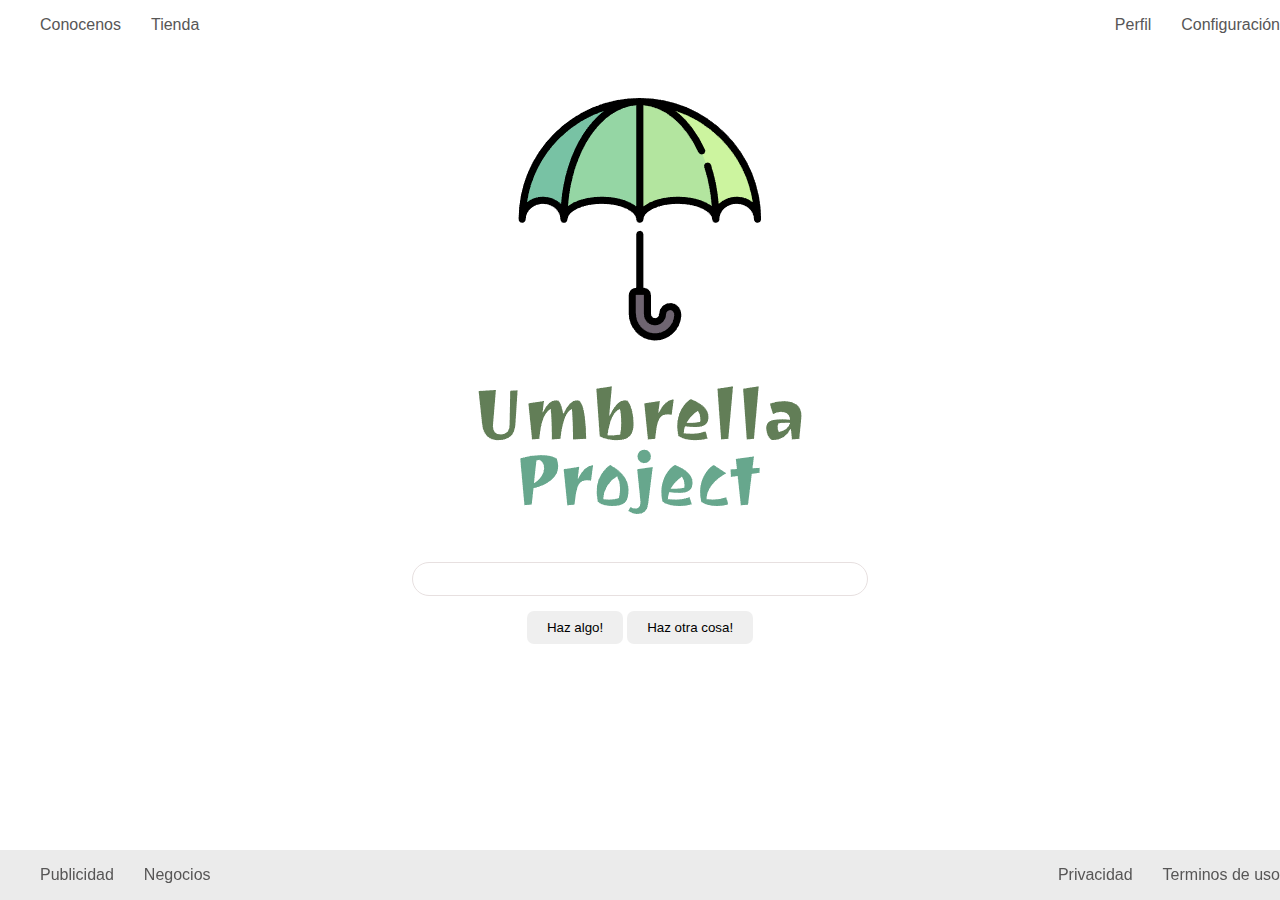
<file: index.html>
<!DOCTYPE html>
<html lang="es">
  <head>
    <meta charset="UTF-8" />
    <meta http-equiv="X-UA-Compatible" content="IE=edge" />
    <meta name="viewport" content="width=device-width, initial-scale=1.0" />
    <title>LAYOUT</title>
    <link rel="stylesheet" href="./style.css" />
  </head>
  <body>
    <div class="header">
      <ul class="left-links">
        <li><a href="#">Conocenos</a></li>
        <li><a href="#">Tienda</a></li>
      </ul>
      <ul class="right-links">
        <li><a href="#">Perfil</a></li>
        <li><a href="#">Configuración</a></li>
      </ul>
    </div>
    <div class="content">
      <img src="./logo.png" alt="Logo del proyecto umbrella" />
      <div class="input">
        <input type="text" />
      </div>
      <div class="buttons">
        <button>Haz algo!</button>
        <button>Haz otra cosa!</button>
      </div>
    </div>
    <div class="footer">
      <ul class="left-links">
        <li><a href="#">Publicidad</a></li>
        <li><a href="#">Negocios</a></li>
      </ul>
      <ul class="right-links">
        <li><a href="#">Privacidad</a></li>
        <li><a href="#">Terminos de uso</a></li>
      </ul>
    </div>
  </body>
</html>
</file>
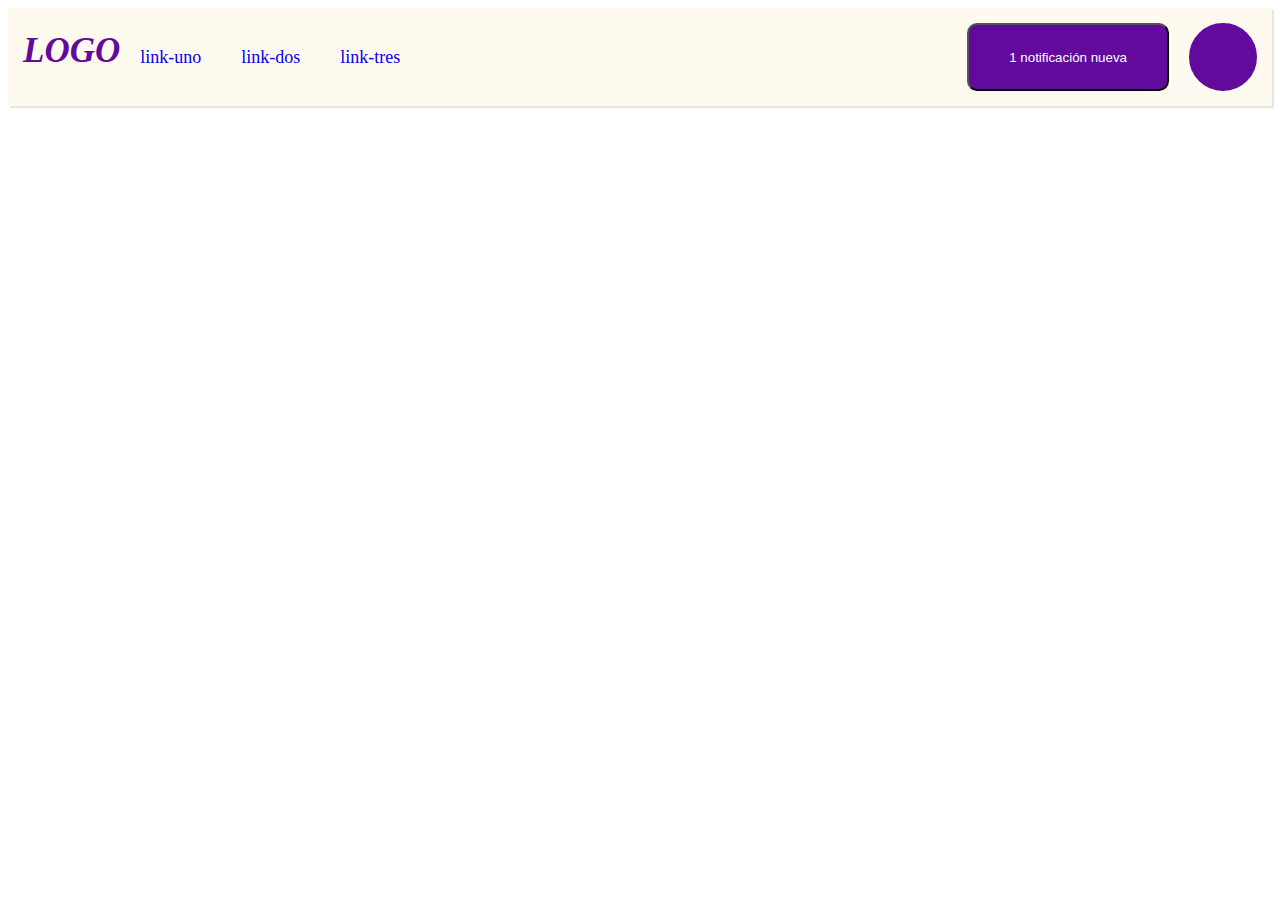
<file: flex-header/index.html>
<!DOCTYPE html>
<html lang="en">
  <head>
    <meta charset="UTF-8" />
    <meta http-equiv="X-UA-Compatible" content="IE=edge" />
    <meta name="viewport" content="width=device-width, initial-scale=1.0" />
    <title>Flex Header</title>
    <link rel="stylesheet" href="style.css" />
  </head>
  <body>
    <div class="header">
      <div class="izquierda">
        <div class="logo">LOGO</div>
        <ul class="links">
          <li><a href="#">link-uno</a></li>
          <li><a href="#">link-dos</a></li>
          <li><a href="#">link-tres</a></li>
        </ul>
      </div>
      <div class="derecha">
        <button class="notifications">1 notificación nueva</button>
        <div class="profile-image"></div>
      </div>
    </div>
  </body>
</html>
</file>
<file: style.css>
@import url("https://fonts.googleapis.com/css2?family=Roboto:wght@400;700&display=swap");

    

body {
  margin: 0;
}




.buttons {
   margin: 15px;
}

.buttons button{
border-radius: 7px;
border-color: rgb(255, 255, 255);
border: 0.5px;
padding: 9px 20px;
cursor:pointer
}
input {
 border-radius: 20px;
 border: 0.1px solid;
 border-color: rgb(231, 224, 224);
width: 450px;
height: 30px;
}

.content {
    display: flex;
    align-items: center;
    flex-direction: column;
}

a {
    text-decoration:none;
    color: rgb(87, 86, 86);
}

.header,
.footer {
    display: flex;
    justify-content: space-between;
    font-family:Verdana, Geneva, Tahoma, sans-serif;
    
}

    


.footer {
    display: flex;
   border-color: grey;
    background-color: rgb(235, 235, 235);
    position:fixed; right: 0; left: 0; bottom: 0;
   
    
    
}

ul {
    list-style: none;
    display: flex;
    gap: 30PX;
    
    
    
}
</file>
<file: flex-header/style.css>
@import url("https://fonts.googleapis.com/css2?family=Besley:ital,wght@0,400;1,900&display=swap");
* {
  flex-grow: 0;
  flex-shrink: 0;
  
}
body {
  
}

.header {
  background-color:floralwhite;
  padding: 15px;
  display: flex;
align-items: center;
box-shadow:2px 2px rgb(231, 229, 225) ;
justify-content: space-between;



}

.profile-image {
  background-color: rgb(97, 10, 155);
  border-radius: 35px;
  border: 34px rgb(97, 10, 155) solid;
  margin-left: 20px;
}

.logo {
  font-size: 2.4rem;
  color: rgb(97, 10, 155);
  font-style: italic;
  font-weight:bold;
  font-size: 35px;
  font-family:Georgia, 'Times New Roman', Times, serif;
  justify-content: center;
  
  
}

button {
  background-color: rgb(97, 10, 155);
  border-radius: 10px;
  color: white;
  padding: 10px 40px;
  
}
.izquierda {display: flex;

}
.derecha {
  display: flex;
}




a {
  font-size: 18PX;
    padding: 0 20px;
    text-decoration: none;
}

ul {
    display: flex;
   list-style: none;
   padding-inline-start: 0;
}
</file>
